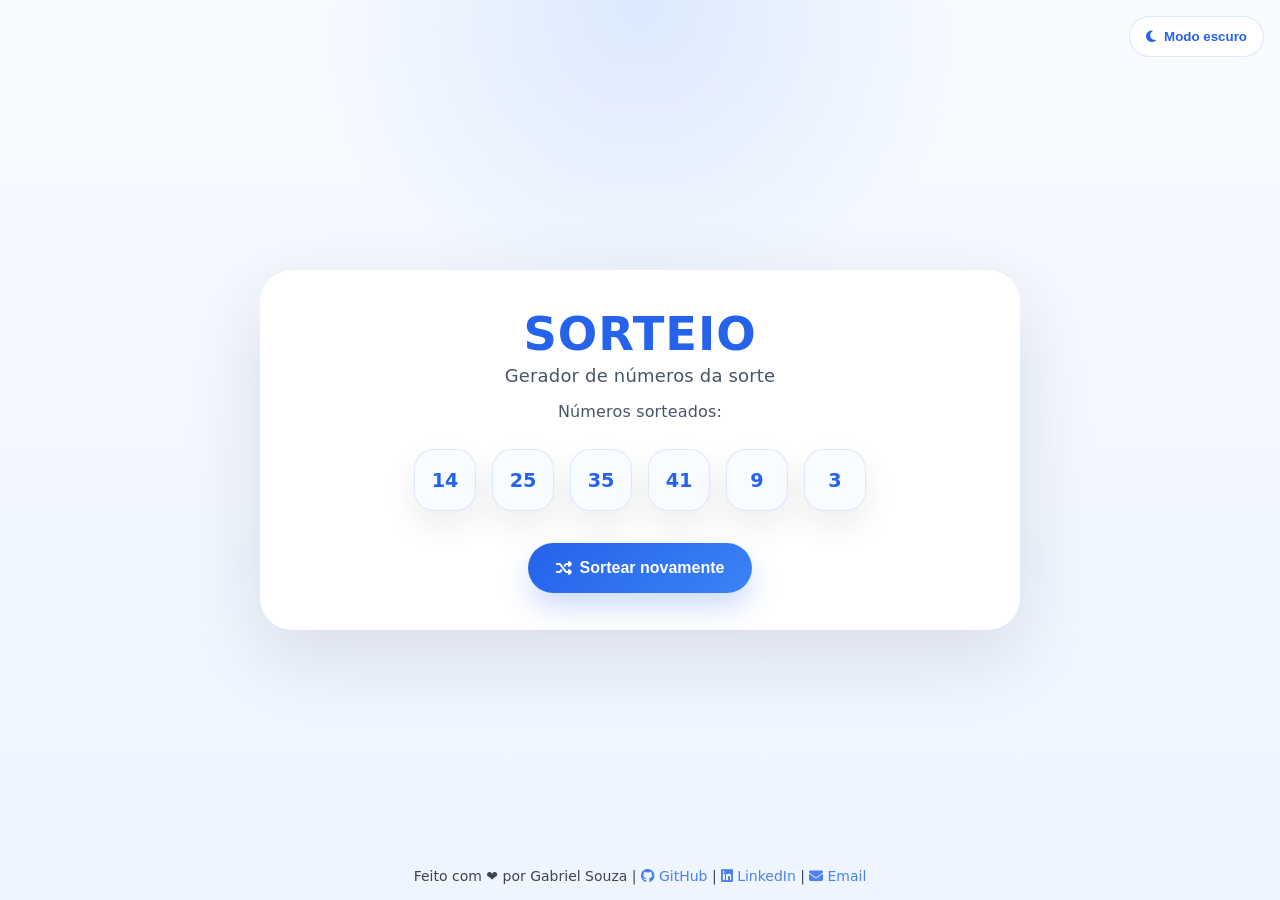
<file: index.html>
<!DOCTYPE html>
<html lang="pt-br">
<head>
    <meta charset="UTF-8">
    <meta name="viewport" content="width=device-width, initial-scale=1.0">
    <title>SORTEIO</title>
    <link rel="stylesheet" href="style.css">
    <link rel="icon" type="image/png" href="assets/logo.png">
    <link rel="stylesheet" href="https://cdnjs.cloudflare.com/ajax/libs/font-awesome/6.4.0/css/all.min.css">
</head>
<body>
    <button id="theme-toggle" type="button" class="theme-toggle"><i class="fas fa-moon"></i> Modo escuro</button>
    <div class="card">
        <h1>SORTEIO</h1>
        <p class="tagline">Gerador de números da sorte</p>
        <p class="subtitle">Números sorteados:</p>
        <div id="numeros"></div>
        <button id="sortear-novamente" type="button"><i class="fas fa-random"></i> Sortear novamente</button>
    </div>
    <footer>
        <p>Feito com ❤️ por Gabriel Souza | 
            <a href="https://github.com/Ekho-c" target="_blank"><i class="fab fa-github"></i> GitHub</a> | 
            <a href="https://www.linkedin.com/in/gabriel-souza-gonçalves-768286202/" target="_blank"><i class="fab fa-linkedin"></i> LinkedIn</a> | 
            <a href="mailto:gabrielsouza432@gmail.com"><i class="fas fa-envelope"></i> Email</a>
        </p>
    </footer>
    <script src="script.js"></script>
</body>
</html>
</file>
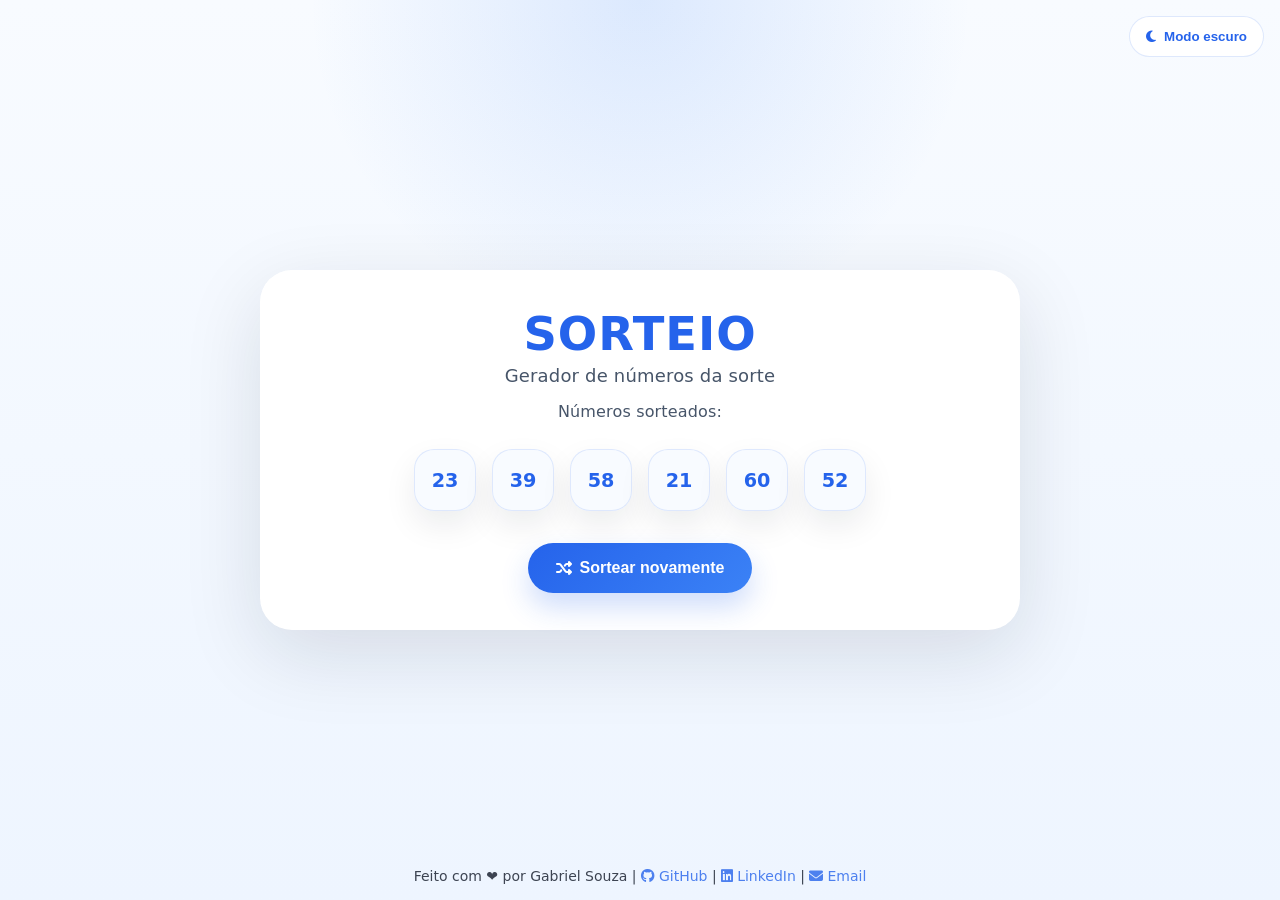
<file: Estudos/index.html>
<!DOCTYPE html>
<html lang="pt-br">
<head>
    <meta charset="UTF-8">
    <meta name="viewport" content="width=device-width, initial-scale=1.0">
    <title>SORTEIO</title>
    <link rel="stylesheet" href="style.css">
    <link rel="icon" type="image/png" href="assets/logo.png">
    <link rel="stylesheet" href="https://cdnjs.cloudflare.com/ajax/libs/font-awesome/6.4.0/css/all.min.css">
</head>
<body>
    <button id="theme-toggle" type="button" class="theme-toggle"><i class="fas fa-moon"></i> Modo escuro</button>
    <div class="card">
        <h1>SORTEIO</h1>
        <p class="tagline">Gerador de números da sorte</p>
        <p class="subtitle">Números sorteados:</p>
        <div id="numeros"></div>
        <button id="sortear-novamente" type="button"><i class="fas fa-random"></i> Sortear novamente</button>
    </div>
    <footer>
        <p>Feito com ❤️ por Gabriel Souza | 
            <a href="https://github.com/Ekho-c" target="_blank"><i class="fab fa-github"></i> GitHub</a> | 
            <a href="https://www.linkedin.com/in/gabriel-souza-gonçalves-768286202/" target="_blank"><i class="fab fa-linkedin"></i> LinkedIn</a> | 
            <a href="mailto:seuemail@example.com"><i class="fas fa-envelope"></i> Email</a>
        </p>
    </footer>
    <script src="script.js"></script>
</body>
</html>
</file>
<file: style.css>
:root {
    color-scheme: light;
    --bg: #eef5ff;
    --card: #ffffff;
    --primary: #2563eb;
    --text: #111827;
    --subtitle: #475569;
    --box: rgba(248, 251, 255, 0.95);
    --shadow: 0 24px 80px rgba(15, 23, 42, 0.12);
    --border: rgba(37, 99, 235, 0.12);
    --button-bg: linear-gradient(135deg, #2563eb 0%, #3b82f6 100%);
    --button-text: #ffffff;
}

* {
    box-sizing: border-box;
}

body {
    margin: 0;
    min-height: 100vh;
    font-family: Inter, system-ui, -apple-system, BlinkMacSystemFont, 'Segoe UI', sans-serif;
    background: radial-gradient(circle at top, rgba(59, 130, 246, 0.15), transparent 30%),
        linear-gradient(180deg, #f8fbff 0%, #eef5ff 100%);
    display: flex;
    align-items: center;
    justify-content: center;
    padding: 2rem;
    color: var(--text);
}

body.dark {
    color-scheme: dark;
    background: radial-gradient(circle at top, rgba(96, 165, 250, 0.15), transparent 20%),
        linear-gradient(180deg, #121827 0%, #17233d 100%);
    color: #f8fafc;
}

body.dark .card {
    background: rgba(15, 23, 42, 0.88);
    border-color: rgba(148, 163, 184, 0.18);
    box-shadow: 0 24px 80px rgba(0, 0, 0, 0.45);
}

body.dark .subtitle {
    color: #cbd5e1;
}

body.dark .numero-caixa {
    background: rgba(30, 41, 59, 0.9);
    border-color: rgba(96, 165, 250, 0.24);
    color: #bfdbfe;
    box-shadow: 0 14px 32px rgba(0, 0, 0, 0.22);
}

body.dark #sortear-novamente {
    background: linear-gradient(135deg, #3b82f6 0%, #60a5fa 100%);
    box-shadow: 0 14px 28px rgba(37, 99, 235, 0.3);
}

.card {
    width: min(760px, 100%);
    padding: 2.25rem;
    border-radius: 32px;
    background: var(--card);
    border: 1px solid rgba(255, 255, 255, 0.55);
    box-shadow: var(--shadow);
    text-align: center;
    backdrop-filter: blur(12px);
    animation: fadeInUp 0.6s ease-out;
}

h1 {
    margin: 0 0 0.25rem;
    font-size: clamp(2rem, 4vw, 2.9rem);
    letter-spacing: 0.02em;
    color: var(--primary);
}

.tagline {
    margin: 0 0 1rem;
    font-size: 1.125rem;
    color: var(--subtitle);
    font-weight: 400;
    letter-spacing: 0.01em;
}

.theme-toggle {
    position: fixed;
    top: 1rem;
    right: 1rem;
    z-index: 1000;
    padding: 0.75rem 1rem;
    border: 1px solid rgba(37, 99, 235, 0.15);
    border-radius: 999px;
    background: rgba(255, 255, 255, 0.92);
    color: var(--primary);
    font-weight: 700;
    cursor: pointer;
    transition: background 0.2s ease, transform 0.2s ease, border-color 0.2s ease;
    display: flex;
    align-items: center;
    gap: 0.5rem;
}

.theme-toggle:hover {
    transform: translateY(-1px);
    background: #eff6ff;
}

.theme-toggle:active {
    transform: translateY(0);
}

body.dark .theme-toggle {
    background: rgba(255, 255, 255, 0.08);
    color: #f8fafc;
    border-color: rgba(255, 255, 255, 0.14);
}

.subtitle {
    margin: 0;
    color: var(--subtitle);
    font-size: 1rem;
    font-weight: 500;
    letter-spacing: 0.01em;
}

#numeros {
    display: flex;
    flex-wrap: wrap;
    justify-content: center;
    gap: 1rem;
    margin-top: 1.75rem;
}

.numero-caixa {
    min-width: 62px;
    min-height: 62px;
    padding: 0.8rem;
    display: inline-flex;
    align-items: center;
    justify-content: center;
    border-radius: 20px;
    background: var(--box);
    border: 1px solid var(--border);
    box-shadow: 0 14px 32px rgba(15, 23, 42, 0.08);
    font-size: 1.2rem;
    font-weight: 700;
    color: var(--primary);
    transition: transform 0.25s ease, box-shadow 0.25s ease, filter 0.25s ease;
    animation: pop 0.32s ease;
    cursor: pointer;
}

.numero-caixa:hover {
    transform: translateY(-5px) scale(1.05);
    box-shadow: 0 20px 40px rgba(15, 23, 42, 0.15);
    filter: brightness(1.1);
}

.numero-caixa:hover {
    transform: translateY(-3px);
    box-shadow: 0 18px 32px rgba(15, 23, 42, 0.14);
}

#sortear-novamente {
    margin: 2rem auto 0;
    padding: 1rem 1.75rem;
    border: none;
    border-radius: 999px;
    background: linear-gradient(135deg, #2563eb 0%, #3b82f6 100%);
    color: #ffffff;
    font-size: 1rem;
    font-weight: 700;
    cursor: pointer;
    transition: transform 0.2s ease, box-shadow 0.2s ease, opacity 0.2s ease;
    box-shadow: 0 14px 28px rgba(37, 99, 235, 0.22);
    display: flex;
    align-items: center;
    gap: 0.5rem;
}

#sortear-novamente:hover {
    transform: translateY(-2px);
    opacity: 0.97;
    box-shadow: 0 18px 32px rgba(37, 99, 235, 0.28);
}

#sortear-novamente:active {
    transform: translateY(0);
    box-shadow: 0 12px 24px rgba(37, 99, 235, 0.2);
}

#sortear-novamente:focus-visible {
    outline: 3px solid rgba(37, 99, 235, 0.35);
    outline-offset: 4px;
}

@keyframes pop {
    from {
        opacity: 0;
        transform: translateY(8px) scale(0.98);
    }
    to {
        opacity: 1;
        transform: translateY(0) scale(1);
    }
}

@keyframes fadeInUp {
    from {
        opacity: 0;
        transform: translateY(30px);
    }
    to {
        opacity: 1;
        transform: translateY(0);
    }
}

/* Responsividade para mobile */
@media (max-width: 768px) {
    body {
        padding: 1rem;
    }

    .card {
        padding: 1.5rem;
        width: min(95vw, 100%);
    }

    h1 {
        font-size: clamp(1.75rem, 6vw, 2.5rem);
    }

    .tagline {
        font-size: 1rem;
    }

    #numeros {
        gap: 0.75rem;
        margin-top: 1.5rem;
    }

    .numero-caixa {
        min-width: 50px;
        min-height: 50px;
        font-size: 1rem;
    }

    #sortear-novamente {
        padding: 0.875rem 1.5rem;
        font-size: 0.95rem;
    }

    .theme-toggle {
        top: 0.75rem;
        right: 0.75rem;
        padding: 0.625rem 0.875rem;
        font-size: 0.9rem;
    }

    footer {
        bottom: 0.75rem;
        font-size: 0.8rem;
    }

    footer a {
        gap: 0.2rem;
    }
}

footer {
    position: fixed;
    bottom: 1rem;
    left: 50%;
    transform: translateX(-50%);
    text-align: center;
    font-size: 0.875rem;
    color: var(--text);
    opacity: 0.8;
}

footer p {
    margin: 0;
}

footer a {
    color: var(--primary);
    text-decoration: none;
    transition: color 0.2s ease;
    display: inline-flex;
    align-items: center;
    gap: 0.25rem;
}

footer a:hover {
    color: var(--text);
}

body.dark footer {
    color: #cbd5e1;
}

body.dark footer a {
    color: #bfdbfe;
}

body.dark footer a:hover {
    color: #f8fafc;
}
</file>
<file: Estudos/style.css>
:root {
    color-scheme: light;
    --bg: #eef5ff;
    --card: #ffffff;
    --primary: #2563eb;
    --text: #111827;
    --subtitle: #475569;
    --box: rgba(248, 251, 255, 0.95);
    --shadow: 0 24px 80px rgba(15, 23, 42, 0.12);
    --border: rgba(37, 99, 235, 0.12);
    --button-bg: linear-gradient(135deg, #2563eb 0%, #3b82f6 100%);
    --button-text: #ffffff;
}

* {
    box-sizing: border-box;
}

body {
    margin: 0;
    min-height: 100vh;
    font-family: Inter, system-ui, -apple-system, BlinkMacSystemFont, 'Segoe UI', sans-serif;
    background: radial-gradient(circle at top, rgba(59, 130, 246, 0.15), transparent 30%),
        linear-gradient(180deg, #f8fbff 0%, #eef5ff 100%);
    display: flex;
    align-items: center;
    justify-content: center;
    padding: 2rem;
    color: var(--text);
}

body.dark {
    color-scheme: dark;
    background: radial-gradient(circle at top, rgba(96, 165, 250, 0.15), transparent 20%),
        linear-gradient(180deg, #121827 0%, #17233d 100%);
    color: #f8fafc;
}

body.dark .card {
    background: rgba(15, 23, 42, 0.88);
    border-color: rgba(148, 163, 184, 0.18);
    box-shadow: 0 24px 80px rgba(0, 0, 0, 0.45);
}

body.dark .subtitle {
    color: #cbd5e1;
}

body.dark .numero-caixa {
    background: rgba(30, 41, 59, 0.9);
    border-color: rgba(96, 165, 250, 0.24);
    color: #bfdbfe;
    box-shadow: 0 14px 32px rgba(0, 0, 0, 0.22);
}

body.dark #sortear-novamente {
    background: linear-gradient(135deg, #3b82f6 0%, #60a5fa 100%);
    box-shadow: 0 14px 28px rgba(37, 99, 235, 0.3);
}

.card {
    width: min(760px, 100%);
    padding: 2.25rem;
    border-radius: 32px;
    background: var(--card);
    border: 1px solid rgba(255, 255, 255, 0.55);
    box-shadow: var(--shadow);
    text-align: center;
    backdrop-filter: blur(12px);
    animation: fadeInUp 0.6s ease-out;
}

h1 {
    margin: 0 0 0.25rem;
    font-size: clamp(2rem, 4vw, 2.9rem);
    letter-spacing: 0.02em;
    color: var(--primary);
}

.tagline {
    margin: 0 0 1rem;
    font-size: 1.125rem;
    color: var(--subtitle);
    font-weight: 400;
    letter-spacing: 0.01em;
}

.theme-toggle {
    position: fixed;
    top: 1rem;
    right: 1rem;
    z-index: 1000;
    padding: 0.75rem 1rem;
    border: 1px solid rgba(37, 99, 235, 0.15);
    border-radius: 999px;
    background: rgba(255, 255, 255, 0.92);
    color: var(--primary);
    font-weight: 700;
    cursor: pointer;
    transition: background 0.2s ease, transform 0.2s ease, border-color 0.2s ease;
    display: flex;
    align-items: center;
    gap: 0.5rem;
}

.theme-toggle:hover {
    transform: translateY(-1px);
    background: #eff6ff;
}

.theme-toggle:active {
    transform: translateY(0);
}

body.dark .theme-toggle {
    background: rgba(255, 255, 255, 0.08);
    color: #f8fafc;
    border-color: rgba(255, 255, 255, 0.14);
}

.subtitle {
    margin: 0;
    color: var(--subtitle);
    font-size: 1rem;
    font-weight: 500;
    letter-spacing: 0.01em;
}

#numeros {
    display: flex;
    flex-wrap: wrap;
    justify-content: center;
    gap: 1rem;
    margin-top: 1.75rem;
}

.numero-caixa {
    min-width: 62px;
    min-height: 62px;
    padding: 0.8rem;
    display: inline-flex;
    align-items: center;
    justify-content: center;
    border-radius: 20px;
    background: var(--box);
    border: 1px solid var(--border);
    box-shadow: 0 14px 32px rgba(15, 23, 42, 0.08);
    font-size: 1.2rem;
    font-weight: 700;
    color: var(--primary);
    transition: transform 0.25s ease, box-shadow 0.25s ease, filter 0.25s ease;
    animation: pop 0.32s ease;
    cursor: pointer;
}

.numero-caixa:hover {
    transform: translateY(-5px) scale(1.05);
    box-shadow: 0 20px 40px rgba(15, 23, 42, 0.15);
    filter: brightness(1.1);
}

.numero-caixa:hover {
    transform: translateY(-3px);
    box-shadow: 0 18px 32px rgba(15, 23, 42, 0.14);
}

#sortear-novamente {
    margin: 2rem auto 0;
    padding: 1rem 1.75rem;
    border: none;
    border-radius: 999px;
    background: linear-gradient(135deg, #2563eb 0%, #3b82f6 100%);
    color: #ffffff;
    font-size: 1rem;
    font-weight: 700;
    cursor: pointer;
    transition: transform 0.2s ease, box-shadow 0.2s ease, opacity 0.2s ease;
    box-shadow: 0 14px 28px rgba(37, 99, 235, 0.22);
    display: flex;
    align-items: center;
    gap: 0.5rem;
}

#sortear-novamente:hover {
    transform: translateY(-2px);
    opacity: 0.97;
    box-shadow: 0 18px 32px rgba(37, 99, 235, 0.28);
}

#sortear-novamente:active {
    transform: translateY(0);
    box-shadow: 0 12px 24px rgba(37, 99, 235, 0.2);
}

#sortear-novamente:focus-visible {
    outline: 3px solid rgba(37, 99, 235, 0.35);
    outline-offset: 4px;
}

@keyframes pop {
    from {
        opacity: 0;
        transform: translateY(8px) scale(0.98);
    }
    to {
        opacity: 1;
        transform: translateY(0) scale(1);
    }
}

@keyframes fadeInUp {
    from {
        opacity: 0;
        transform: translateY(30px);
    }
    to {
        opacity: 1;
        transform: translateY(0);
    }
}

/* Responsividade para mobile */
@media (max-width: 768px) {
    body {
        padding: 1rem;
    }

    .card {
        padding: 1.5rem;
        width: min(95vw, 100%);
    }

    h1 {
        font-size: clamp(1.75rem, 6vw, 2.5rem);
    }

    .tagline {
        font-size: 1rem;
    }

    #numeros {
        gap: 0.75rem;
        margin-top: 1.5rem;
    }

    .numero-caixa {
        min-width: 50px;
        min-height: 50px;
        font-size: 1rem;
    }

    #sortear-novamente {
        padding: 0.875rem 1.5rem;
        font-size: 0.95rem;
    }

    .theme-toggle {
        top: 0.75rem;
        right: 0.75rem;
        padding: 0.625rem 0.875rem;
        font-size: 0.9rem;
    }

    footer {
        bottom: 0.75rem;
        font-size: 0.8rem;
    }

    footer a {
        gap: 0.2rem;
    }
}

footer {
    position: fixed;
    bottom: 1rem;
    left: 50%;
    transform: translateX(-50%);
    text-align: center;
    font-size: 0.875rem;
    color: var(--text);
    opacity: 0.8;
}

footer p {
    margin: 0;
}

footer a {
    color: var(--primary);
    text-decoration: none;
    transition: color 0.2s ease;
    display: inline-flex;
    align-items: center;
    gap: 0.25rem;
}

footer a:hover {
    color: var(--text);
}

body.dark footer {
    color: #cbd5e1;
}

body.dark footer a {
    color: #bfdbfe;
}

body.dark footer a:hover {
    color: #f8fafc;
}
</file>
